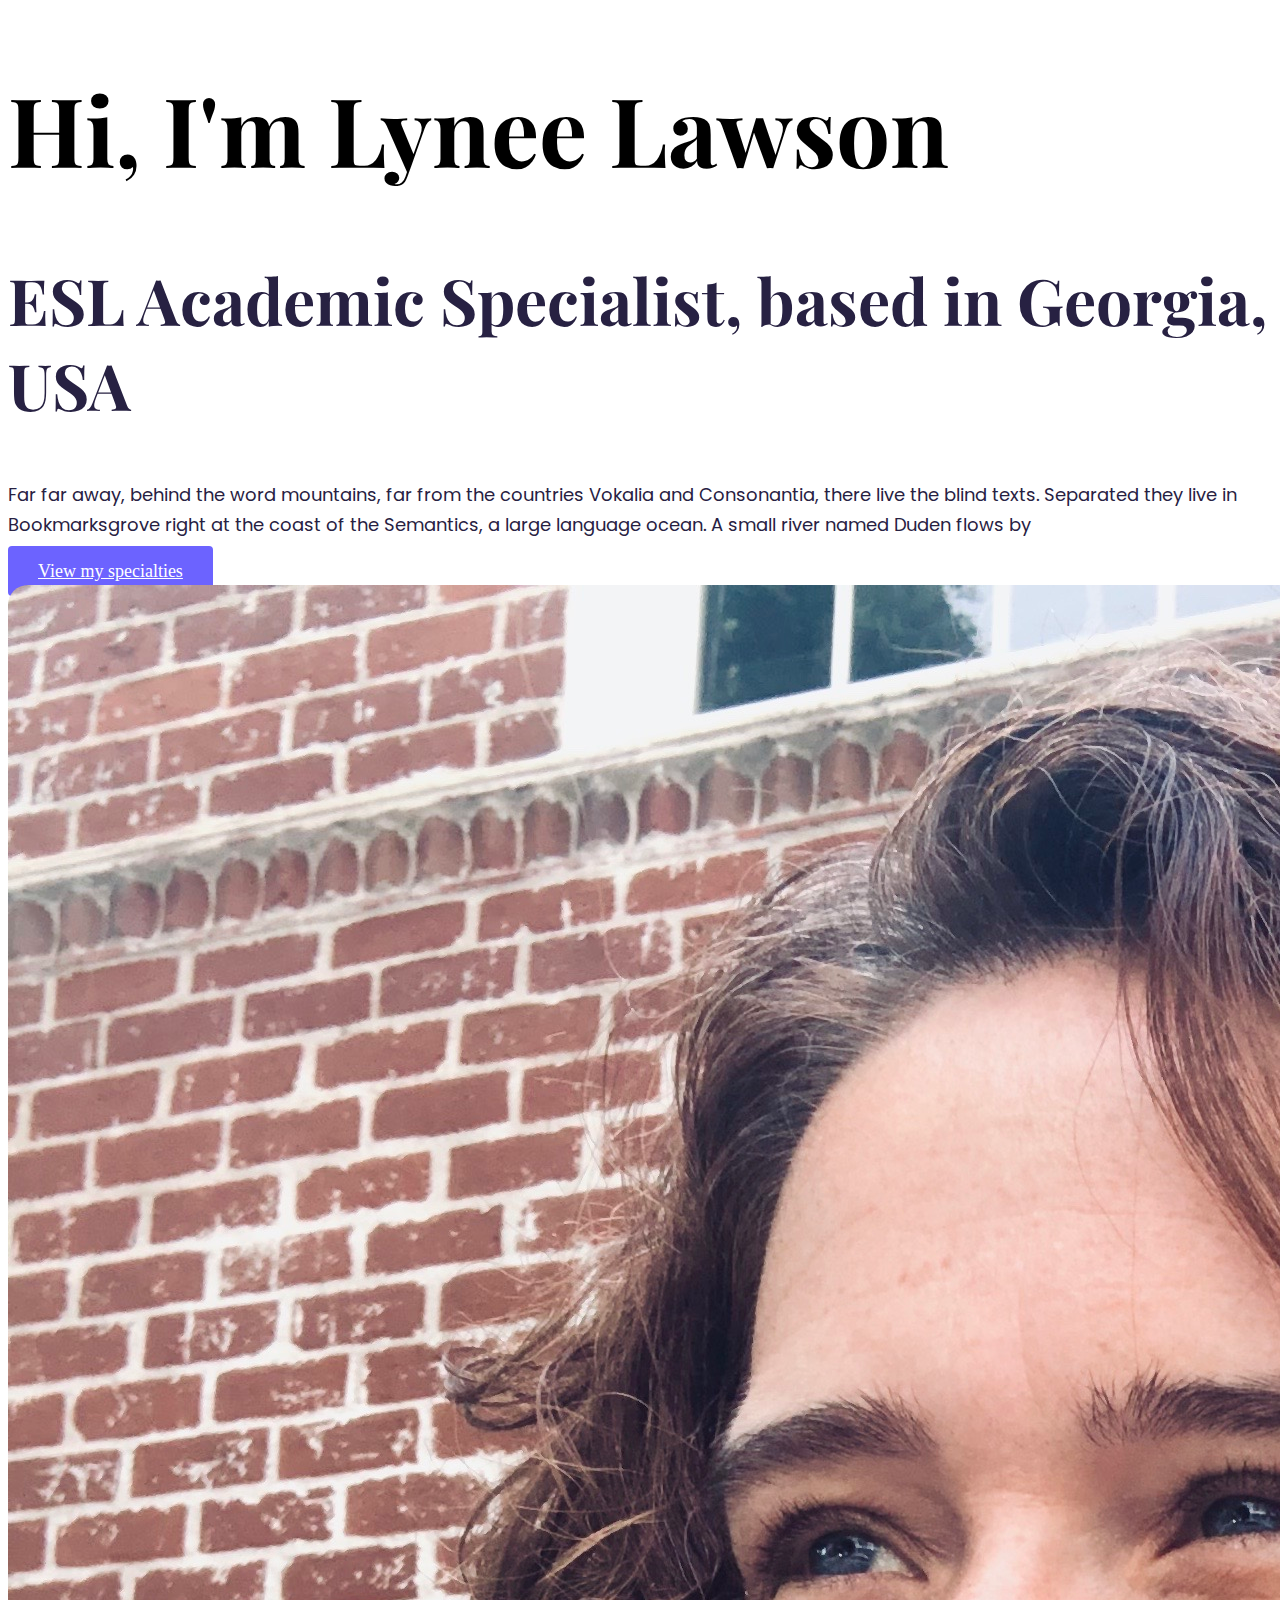
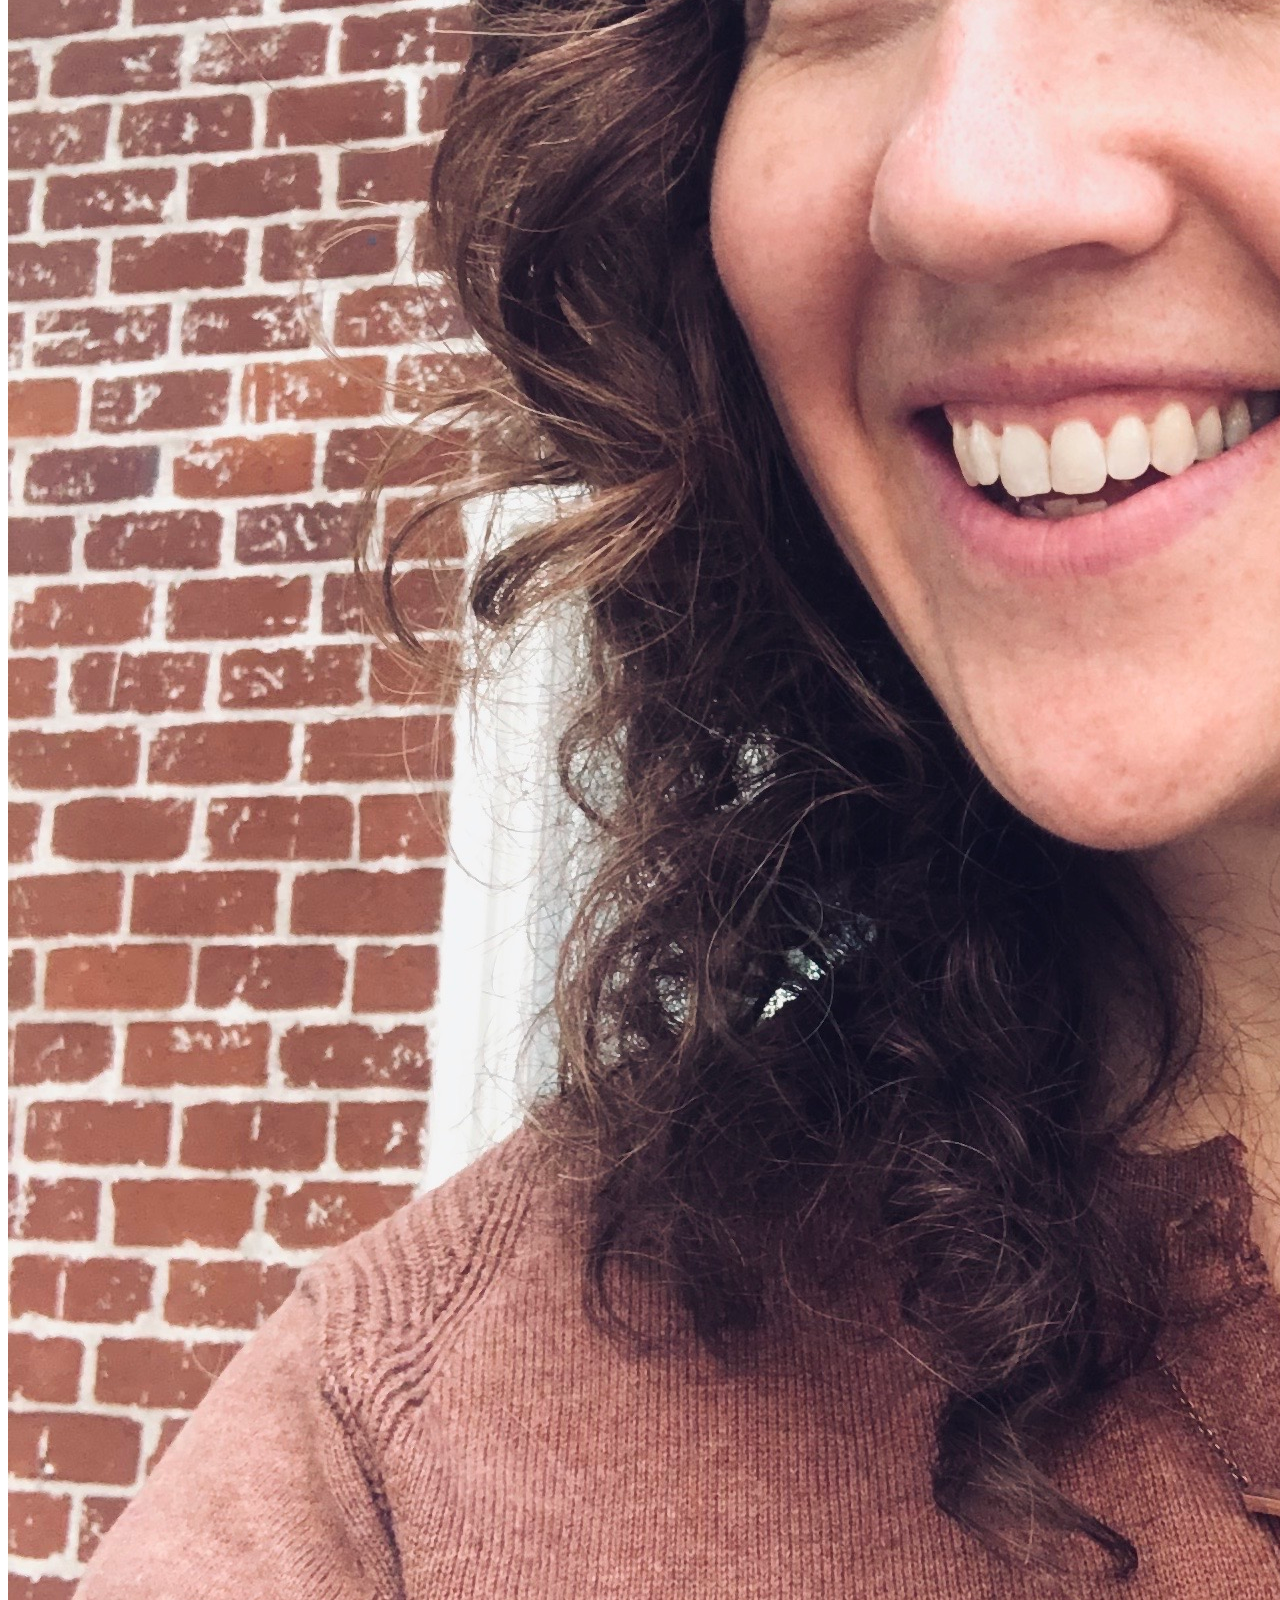
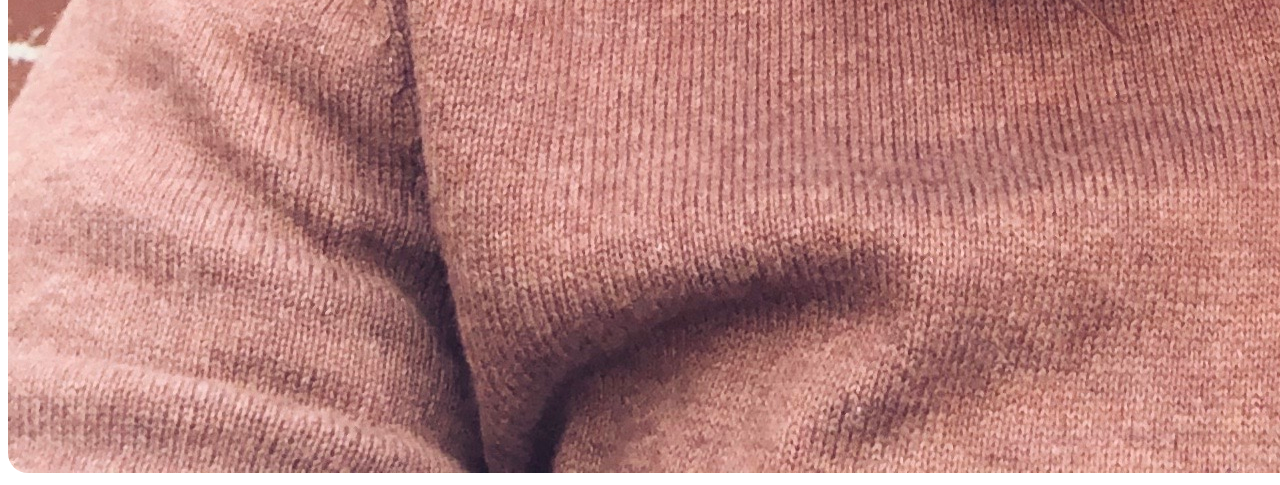
<file: about-me.html>
<!DOCTYPE html>
<html lang="en">
<head>
    <meta charset="UTF-8">
    <meta http-equiv="X-UA-Compatible" content="IE=edge">
    <meta name="viewport" content="width=device-width, initial-scale=1.0">
    <!--CSS-->
    <link rel="stylesheet" href="styles.css">
    <!--GOOGLE FONT POPPINS-->
    <link rel="preconnect" href="https://fonts.gstatic.com">
    <link
        href="https://fonts.googleapis.com/css2?family=Playfair+Display:wght@700&family=Poppins:wght@500;700&display=swap"
        rel="stylesheet">
    <!-- CSS only -->
    <link href="https://cdn.jsdelivr.net/npm/bootstrap@5.0.0-beta3/dist/css/bootstrap.min.css" rel="stylesheet"
        integrity="sha384-eOJMYsd53ii+scO/bJGFsiCZc+5NDVN2yr8+0RDqr0Ql0h+rP48ckxlpbzKgwra6" crossorigin="anonymous">
    <link rel="stylesheet" href="styles.css">
    <title>Lynee Lawson - ESL Academic Specialist</title>
</head>
<body>
    <h1>Hi, I'm Lynee Lawson</h1>
    <h2>ESL Academic Specialist, based in Georgia, USA</h2>
    <p>Far far away, behind the word mountains, far from the countries Vokalia and Consonantia, there live the blind texts.
    Separated they live in Bookmarksgrove right at the coast of the Semantics, a large language ocean. A small river named
    Duden flows by</p>
    <a href="#" class="btn btn-branding mt-5">View my specialties</a>
    <img src="photos/lynee-profile.JPG" class="img-fluid" alt="Students working on a computer">

    
</body>
</html>
</file>
<file: styles.css>
:root {
  --secondary-color: #f9f7fd;
  --branding-color: #6c63ff;
}
footer {
  margin: 60px 0;
}

p {
  font-family: "Poppins", sans-serif;
  font-weight: normal;
  font-size: 18px;
  color: #272142;
  line-height: 30px;
}

h1 {
  font-family: "Playfair Display", serif;
  font-weight: bold;
  font-size: 96px;
  line-height: 128px;
}

h2 {
  font-family: "Playfair Display", serif;
  font-weight: bold;
  font-size: 64px;
  color: #272142;
  margin-top: 20px;
}
h3 {
  font-family: "Playfair Display", serif;
  font-weight: bold;
  font-size: 48px;
}

img {
  border-radius: 20px;
}

nav {
  padding: 5px 0;
}

nav a {
  text-decoration: none;
  color: #272142;
  transition: all 100ms ease-in-out;
}

nav a:hover,
nav a.active {
  color: var(--branding-color);
}

nav ul {
  margin: 0;
  padding: 0;
}

nav li {
  display: inline;
  list-style: none;
  line-height: 100px;
  font-family: "Poppins", sans-serif;
  margin-left: 20px;
}

.logo {
  max-width: 150px;
}

.container-content {
  margin: 30px;
}

.container-content p {
  font-size: 14px;
}

.email-link {
  text-decoration: none;
  color: black;
  font-size: 24px;
}

.email-link:hover {
  color: var(--branding-color);
}
.hero {
  background-color: var(--secondary-color);
  text-align: center;
  padding: 100px 0;
}
.hero-container {
  padding: 20px 20px;
}

.hero-container h1 {
  font-size: 64px;
  line-height: 80px;
}
.hero-container h2 {
  font-size: 18px;
  font-family: "Poppins", sans-serif;
}

.hero-container h3 {
  font-size: 24px;
  font-family: "Poppins", sans-serif;
  font-weight: bold;
  line-height: 1.5;
}

.hero p {
  font-family: "Poppins", sans-serif;
  color: #272142;
  font-size: 36px;
  font-weight: bold;
  margin: 0;
}
.hero h2 {
  font-family: "Poppins", sans-serif;
  font-weight: normal;
  font-size: 24px;
  color: #272142;
  margin-top: 20px;
}
.btn-branding {
  background-color: var(--branding-color);
  border-radius: 4px;
  color: white;
  font-size: 18px;
  line-height: 27px;
  padding: 15px 30px;
}

.btn-branding-outline {
  border: 1px solid var(--branding-color);
  border-radius: 4px;
  color: var(--branding-color);
  font-size: 18px;
  line-height: 27px;
  padding: 15px 30px;
}

.contact-box {
  background-color: var(--secondary-color);
  padding: 30px 120px;
  border-radius: 10px;
}

.contact-box p {
  margin: 0;
}

.feature-description {
  padding: 10px 40px;
}
.feature-picture {
  background-color: var(--secondary-color);
}

.social-link a {
  margin: 0 20px;
  color: var(--branding-color);
  background-color: var(--secondary-color);
  padding: 10px 14px;
  font-size: 18px;
  border-radius: 50%;
  transition: all 100ms ease-in-out;
}
.social-link a:hover {
  color: white;
  background-color: var(--branding-color);
}

@media (max-width: 960px) {
  h1 {
    font-size: 50px;
    line-height: 2;
  }
  h2 {
    font-size: 42px;
    padding: 0 10px;
  }

  nav {
    margin-left: 40px;
  }

  .hero {
    padding: 80px 0;
  }

  .feature-description {
    /*padding: 0;*/
    text-align: center;
  }

  .hero-container {
    text-align: center;
    padding: 0;
  }
}
</file>
